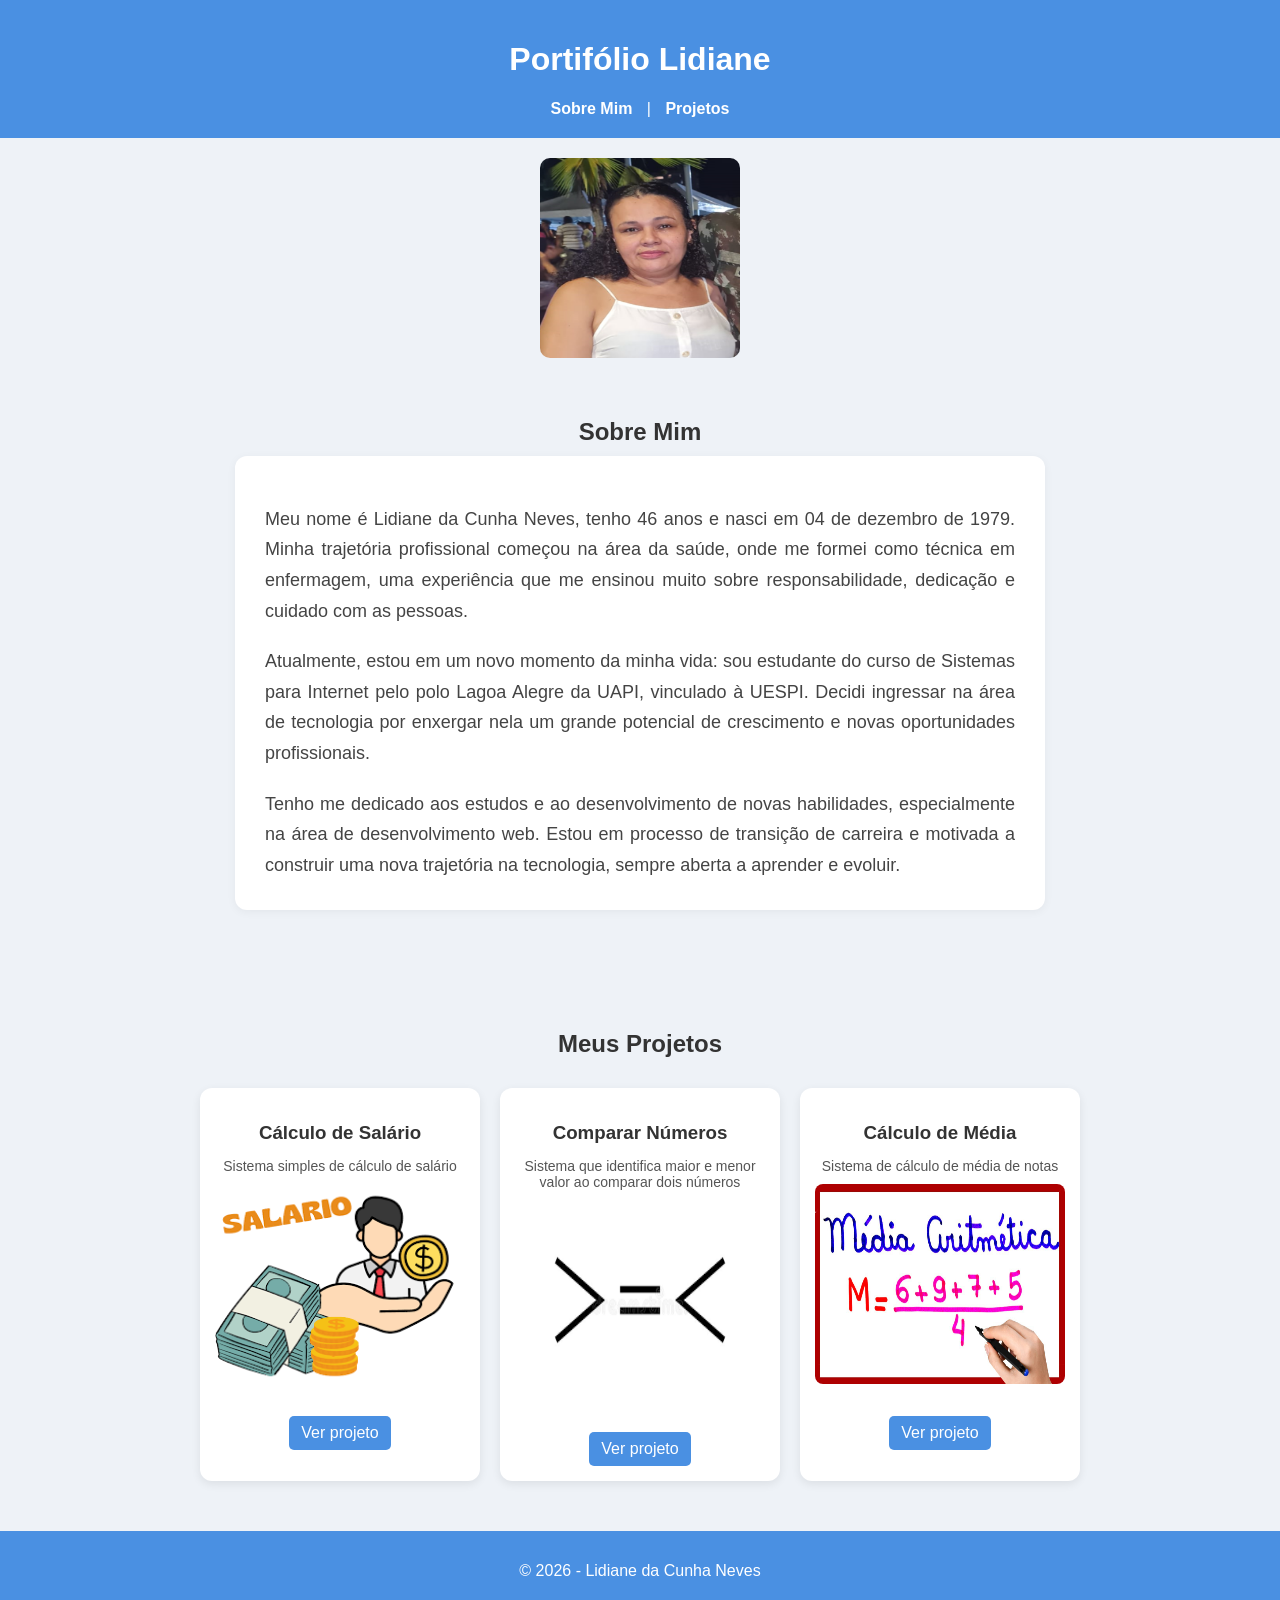
<file: index.html>
<!DOCTYPE html>
<html lang="pt-br">

  <head>
    <meta charset="UTF-8">
    <title>Portfólio</title>
    <link rel="stylesheet" href="style.css">
  </head>

  <body>

  <!-- CABEÇALHO -->
  <header>
    <h1>Portifólio Lidiane</h1>
    
    <nav>
      <a href="#sobre">Sobre Mim</a> |
      <a href="#projetos">Projetos</a>
    </nav>
  </header>

  <!-- CONTEÚDO PRINCIPAL -->
  <main>
	
	  <!-- FOTO -->
      <div class="sobre-imagem">
        	<img src="imagens/lidiane.png" width="300" height="200" alt="Foto de Lidiane da Cunha Neves">
      </div>

    <!-- SEÇÃO SOBRE -->
    <section id="sobre">
      	<h2>Sobre Mim</h2>
	  	<div class="container-sobre">
		  <p>
      	Meu nome é Lidiane da Cunha Neves, tenho 46 anos e nasci em 04 de dezembro de 1979. Minha trajetória profissional começou na área da saúde, onde me formei como técnica em enfermagem, uma experiência que me ensinou muito sobre responsabilidade, dedicação e cuidado com as pessoas.
    	</p>

    	<p>
      	Atualmente, estou em um novo momento da minha vida: sou estudante do curso de Sistemas para Internet pelo polo Lagoa Alegre da UAPI, vinculado à UESPI. Decidi ingressar na área de tecnologia por enxergar nela um grande potencial de crescimento e novas oportunidades profissionais.
    	</p>

    	<p>
      	Tenho me dedicado aos estudos e ao desenvolvimento de novas habilidades, especialmente na área de desenvolvimento web. Estou em processo de transição de carreira e motivada a construir uma nova trajetória na tecnologia, sempre aberta a aprender e evoluir.
    	</p>
		</div>
    </section>

    <!-- SEÇÃO PROJETOS -->
    <section id="projetos">
      <h2>Meus Projetos</h2>

      <!-- Aqui o JS vai inserir os projetos -->
      <div id="lista-projetos"></div>
    </section>

  </main>

  <!-- RODAPÉ -->
  <footer>
    <p>© 2026 - Lidiane da Cunha Neves</p>
  </footer>

  <script src="script.js"></script>

  </body>
</html>
</file>
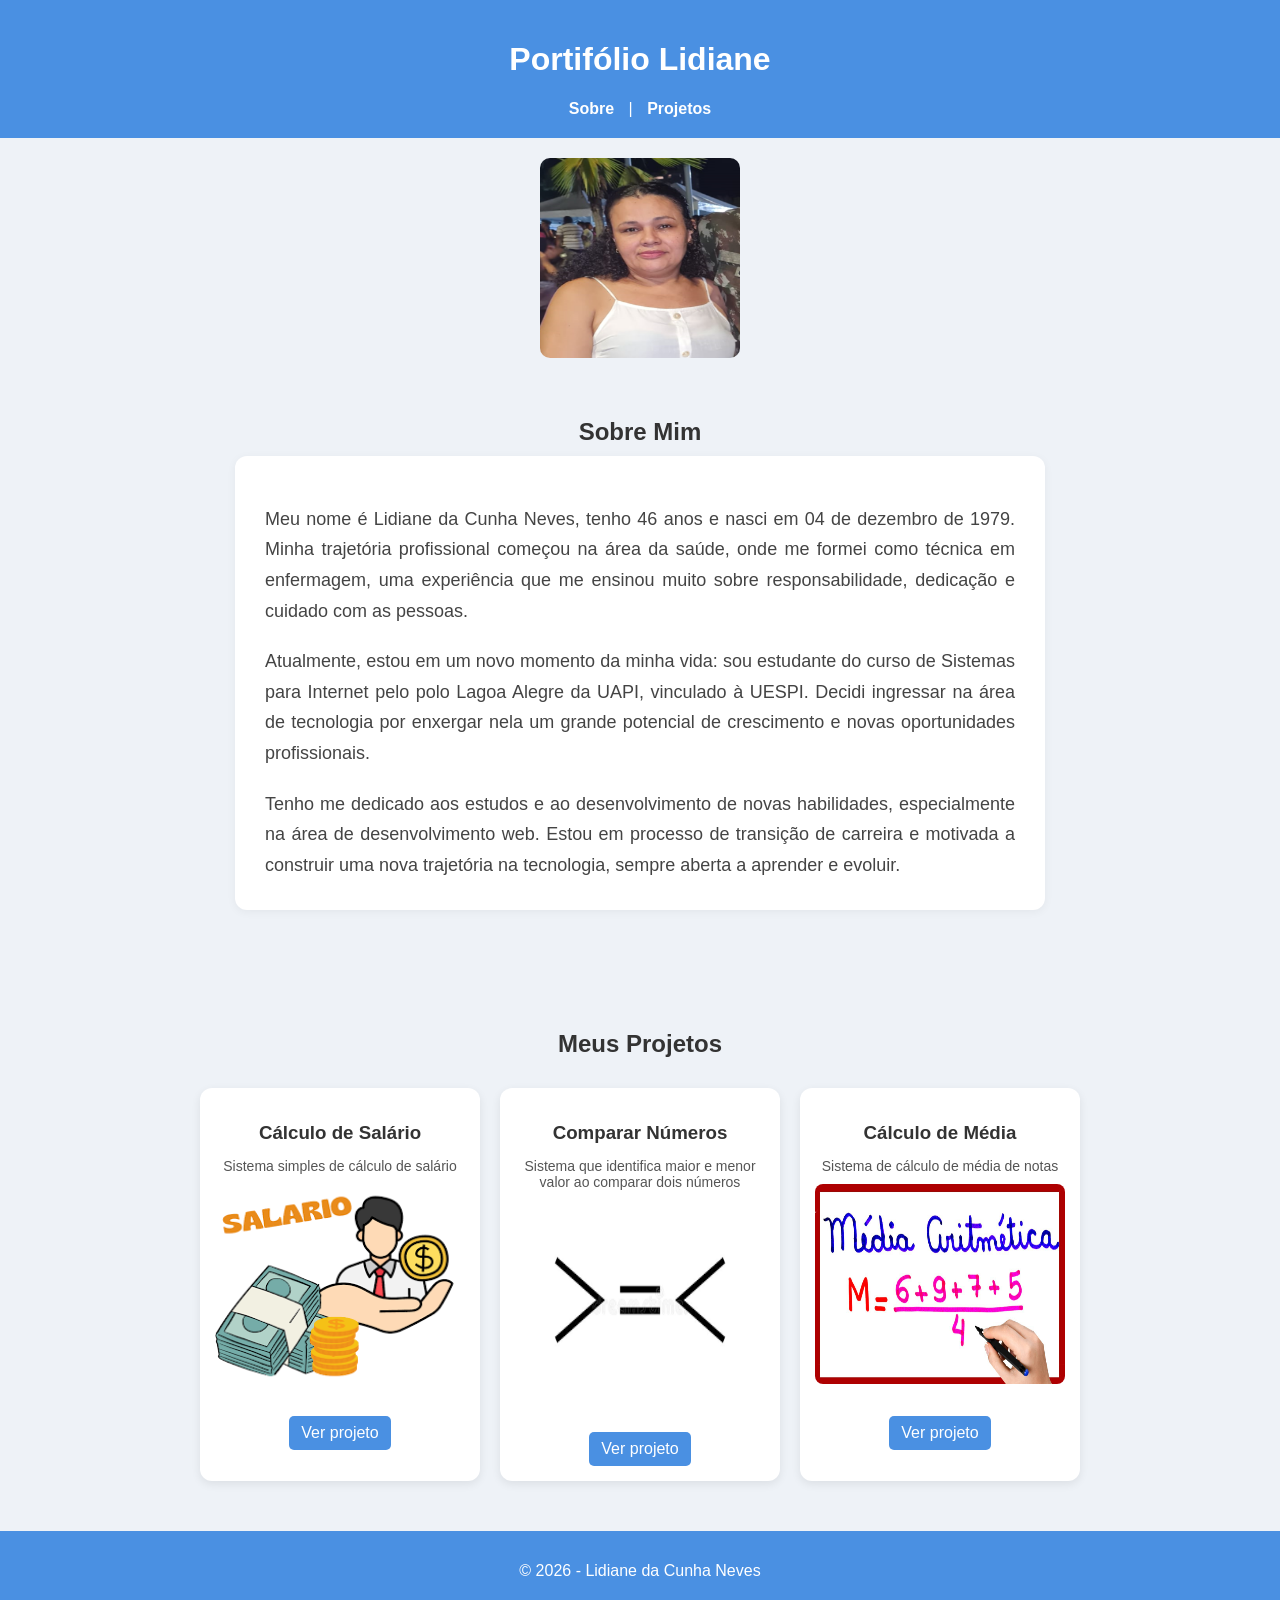
<file: site.html>
<!DOCTYPE html>
<html lang="pt-br">

  <head>
    <meta charset="UTF-8">
    <title>Portfólio</title>
    <link rel="stylesheet" href="style.css">
  </head>

  <body>

  <!-- CABEÇALHO -->
  <header>
    <h1>Portifólio Lidiane</h1>
    
    <nav>
      <a href="#sobre">Sobre</a> |
      <a href="#projetos">Projetos</a>
    </nav>
  </header>

  <!-- CONTEÚDO PRINCIPAL -->
  <main>
	
	  <!-- FOTO -->
      <div class="sobre-imagem">
        	<img src="imagens/lidiane.png" width="300" height="200" alt="Foto de Lidiane da Cunha Neves">
      </div>

    <!-- SEÇÃO SOBRE -->
    <section id="sobre">
      	<h2>Sobre Mim</h2>
	  	<div class="container-sobre">
		  <p>
      	Meu nome é Lidiane da Cunha Neves, tenho 46 anos e nasci em 04 de dezembro de 1979. Minha trajetória profissional começou na área da saúde, onde me formei como técnica em enfermagem, uma experiência que me ensinou muito sobre responsabilidade, dedicação e cuidado com as pessoas.
    	</p>

    	<p>
      	Atualmente, estou em um novo momento da minha vida: sou estudante do curso de Sistemas para Internet pelo polo Lagoa Alegre da UAPI, vinculado à UESPI. Decidi ingressar na área de tecnologia por enxergar nela um grande potencial de crescimento e novas oportunidades profissionais.
    	</p>

    	<p>
      	Tenho me dedicado aos estudos e ao desenvolvimento de novas habilidades, especialmente na área de desenvolvimento web. Estou em processo de transição de carreira e motivada a construir uma nova trajetória na tecnologia, sempre aberta a aprender e evoluir.
    	</p>
		</div>
    </section>

    <!-- SEÇÃO PROJETOS -->
    <section id="projetos">
      <h2>Meus Projetos</h2>

      <!-- Aqui o JS vai inserir os projetos -->
      <div id="lista-projetos"></div>
    </section>

  </main>

  <!-- RODAPÉ -->
  <footer>
    <p>© 2026 - Lidiane da Cunha Neves</p>
  </footer>

  <script src="script.js"></script>

  </body>
</html>
</file>
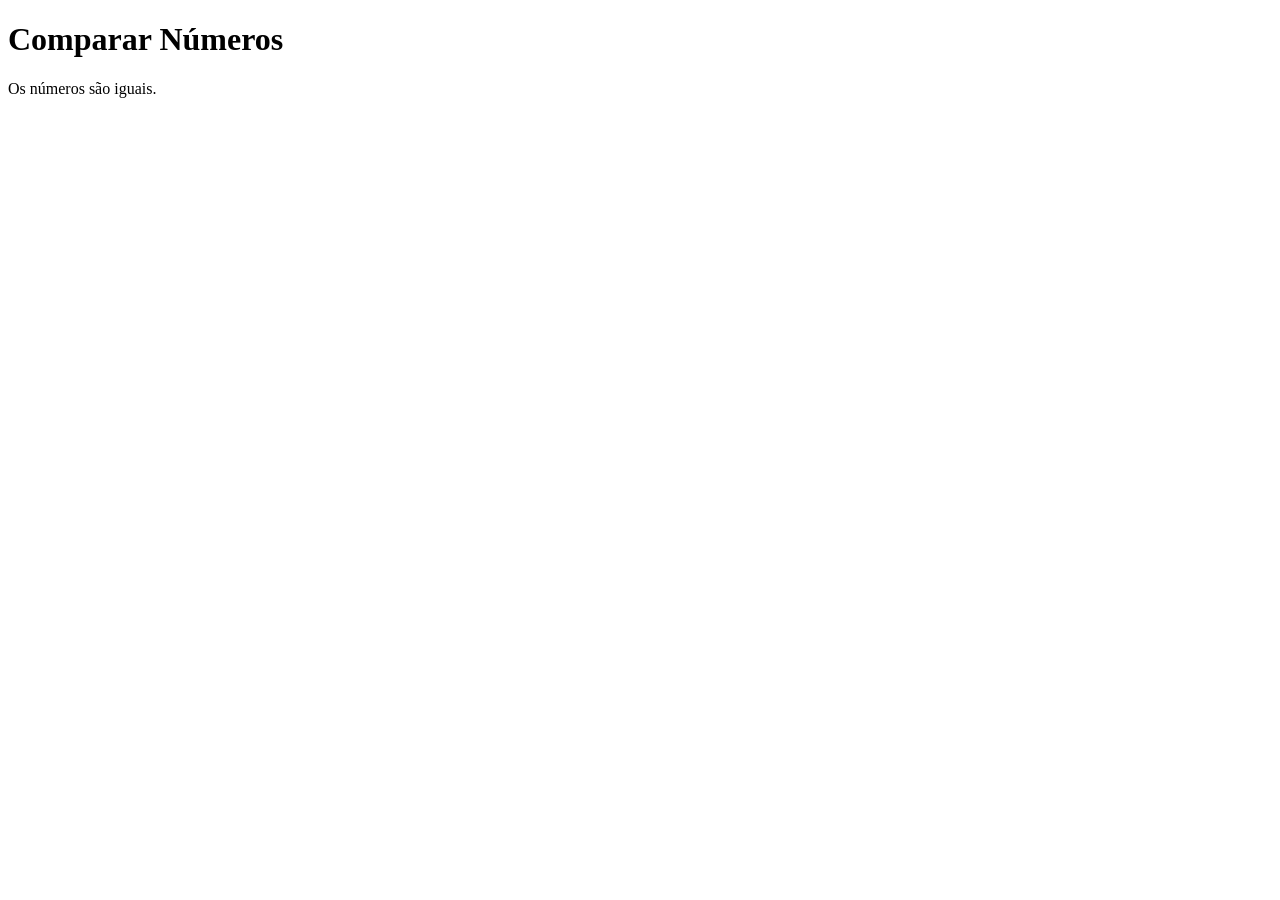
<file: projetos/comparar_numeros.html>
<!DOCTYPE html>
<html>
    <head>
        <title>Projeto Comparar Números</title>
    </head>
    <body>

        <h1>Comparar Números</h1>

        <script src="comparar_numeros.js"></script>

    </body>
</html>
</file>
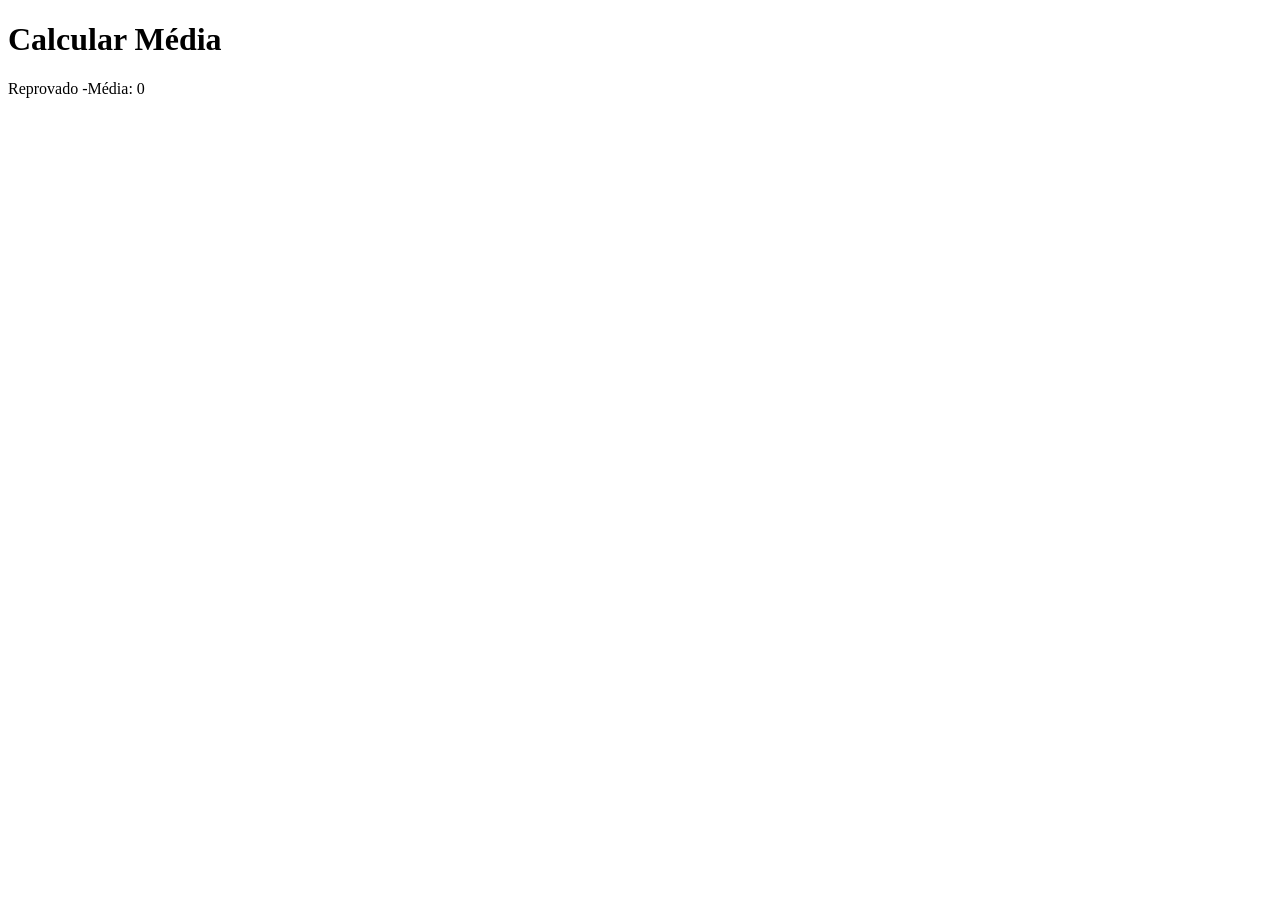
<file: projetos/media.html>
<!DOCTYPE html>
<html>
    <head>
        <meta charset="UTF-8">
        <title>Projeto Média</title>
    </head>
    <body>

        <h1>Calcular Média</h1>

        <script src="media_notas.js"></script>

    </body>
</html>
</file>
<file: style.css>
/* RESET BÁSICO */
body {
  margin: 0;
  font-family: Arial, Helvetica, sans-serif;
  background: #eef2f7;
  color: #333;
}

/* CABEÇALHO */
header {
  background: #4a90e2;
  color: white;
  padding: 20px;
  text-align: center;
  margin-bottom: 20px; 
}

nav {
  margin-top: 10px;
}

nav a {
  color: white;
  margin: 0 10px;
  text-decoration: none;
  font-weight: bold;
}

nav a:hover {
  text-decoration: underline;
}

/* SEÇÕES GERAIS */
section {
  padding: 50px 20px;
}

/* ========================= */
/* SEÇÃO SOBRE */
/* ========================= */

#sobre {
  background: #eef2f7;
}

/* TÍTULO SOBRE */
#sobre h2 {
  text-align: center;
  margin-bottom: 10px; 
  margin-top: 0px;
}

/* IMAGEM */
.sobre-imagem img {
  display: block;
  margin: 5px auto 10px auto; 
  width: 200px;
  border-radius: 10px;
}

.container-sobre {
  max-width: 750px;
  margin: 0 auto;
  background: white;
  padding: 30px;
  border-radius: 12px;
  box-shadow: 0 2px 10px rgba(0,0,0,0.05);
}

#sobre p {
  font-size: 18px;
  line-height: 1.7;
  text-align: justify;
  color: #444;
  margin-bottom: 20px;
}

#sobre p:last-child {
  margin-bottom: 0;
}

#sobre p::first-line {
  font-weight: 500;
}

/* ========================= */
/* SEÇÃO PROJETOS */
/* ========================= */

#projetos {
  background: #eef2f7;
  text-align: center;
}

#lista-projetos {
  display: flex;
  justify-content: center;
  gap: 20px;
  flex-wrap: wrap;
  margin-top: 30px;
}

#lista-projetos div {
  background: white;
  padding: 15px;
  border-radius: 12px;
  width: 250px;
  box-shadow: 0 3px 10px rgba(0,0,0,0.08);
  transition: transform 0.2s ease;
}

#lista-projetos div:hover {
  transform: translateY(-5px);
}

#lista-projetos h3 {
  margin-bottom: 10px;
}

#lista-projetos p {
  font-size: 14px;
  margin-bottom: 10px;
  color: #555;
}

#lista-projetos img {
  width: 100%;
  border-radius: 8px;
}

/* LINKS DOS PROJETOS */
#lista-projetos a {
  display: inline-block;
  margin-top: 10px;
  padding: 8px 12px;
  background: #4a90e2;
  color: white;
  text-decoration: none;
  border-radius: 5px;
}

#lista-projetos a:hover {
  background: #357abd;
}

/* ========================= */
/* RODAPÉ */
/* ========================= */

footer {
  background: #4a90e2;
  color: white;
  text-align: center;
  padding: 15px;
}

/* ========================= */
/* RESPONSIVIDADE */
/* ========================= */

@media (max-width: 600px) {
  nav {
    display: flex;
    flex-direction: column;
    gap: 10px;
  }

  #lista-projetos {
    flex-direction: column;
    align-items: center;
  }

  #sobre p {
    font-size: 16px;
  }
}
</file>
